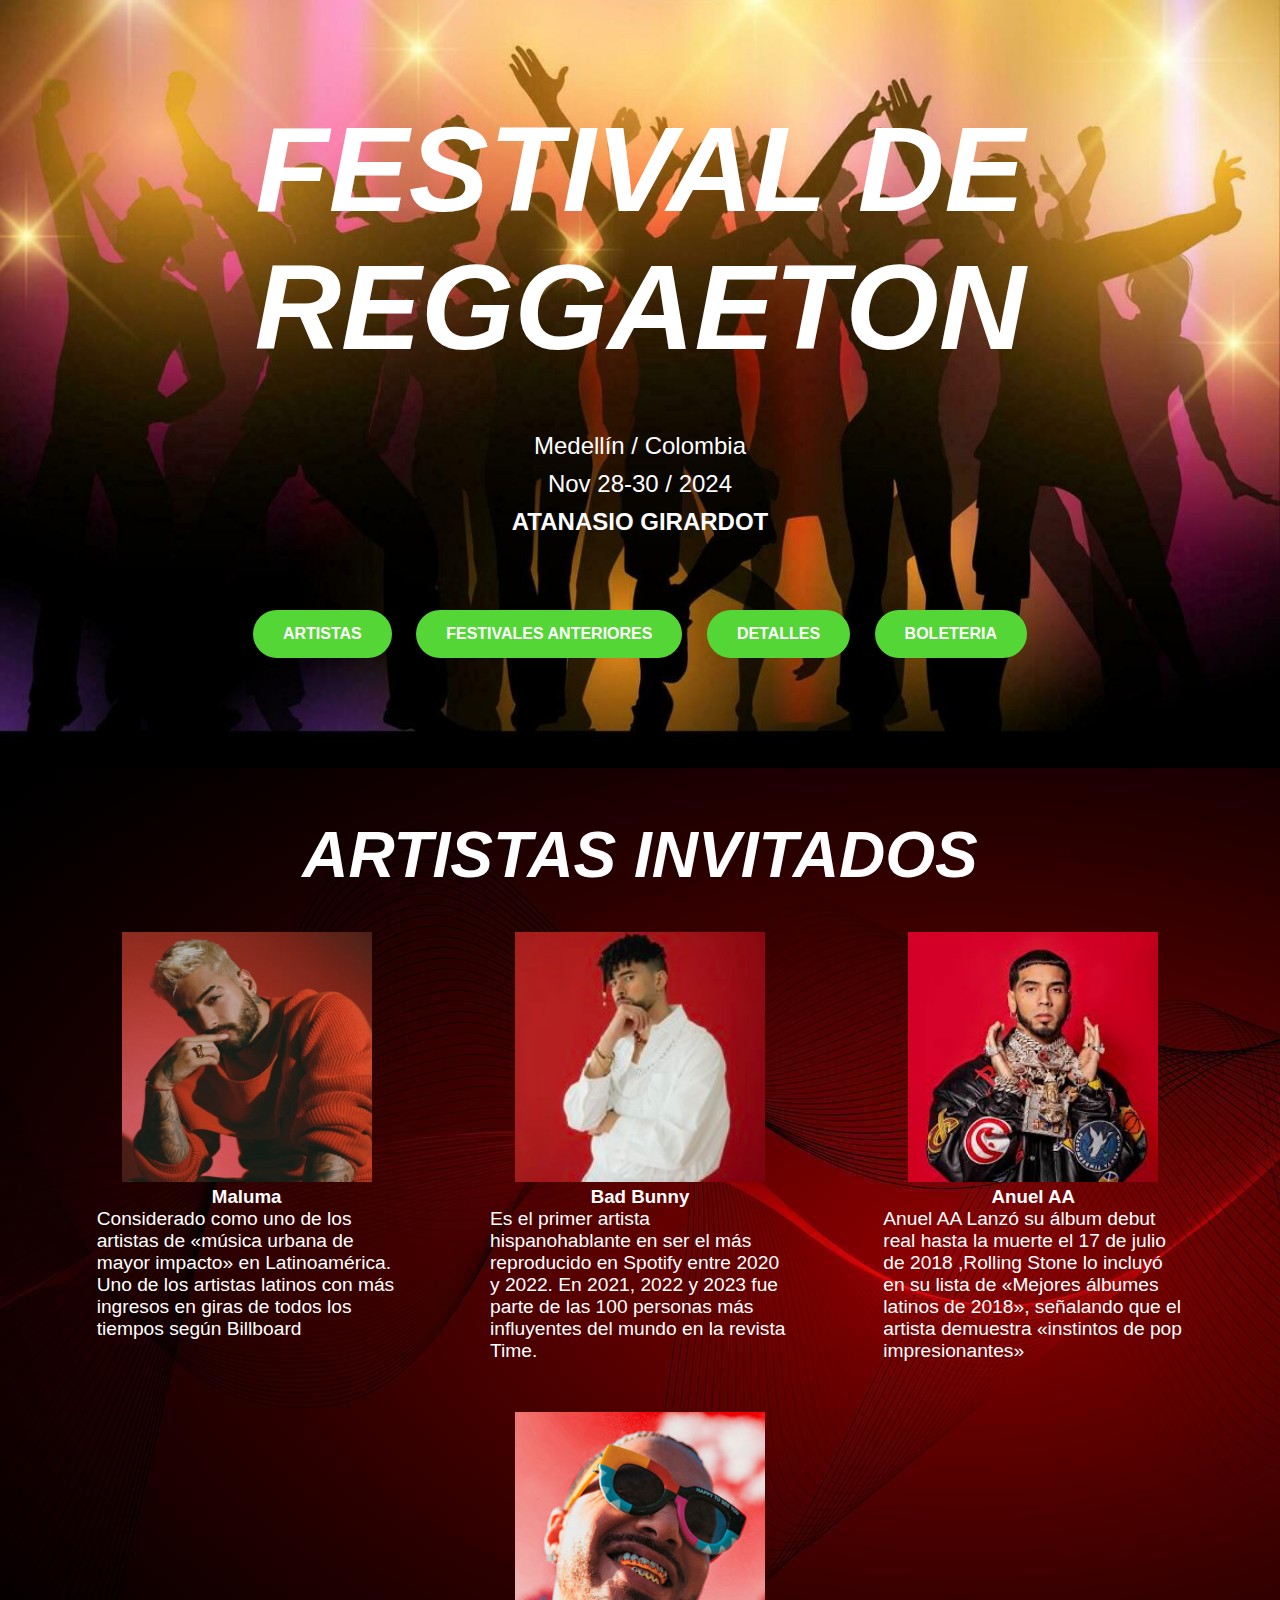
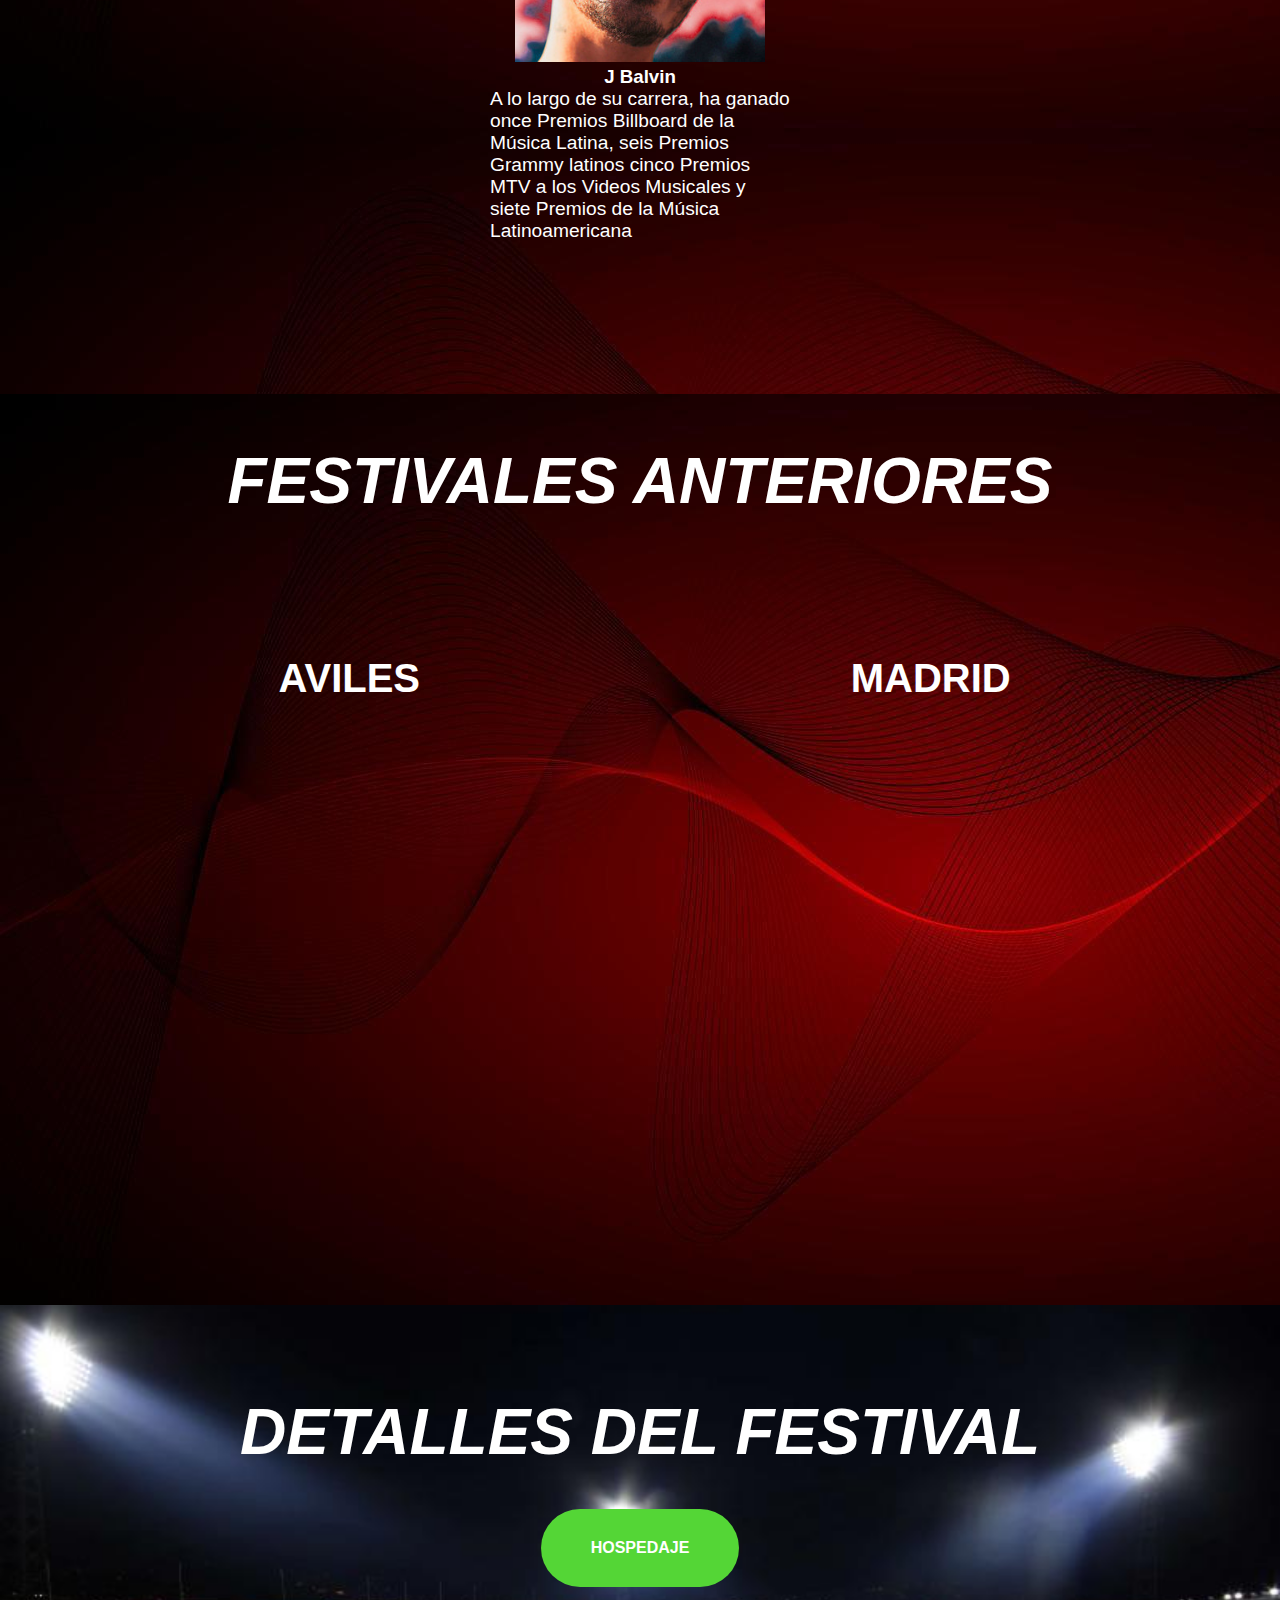
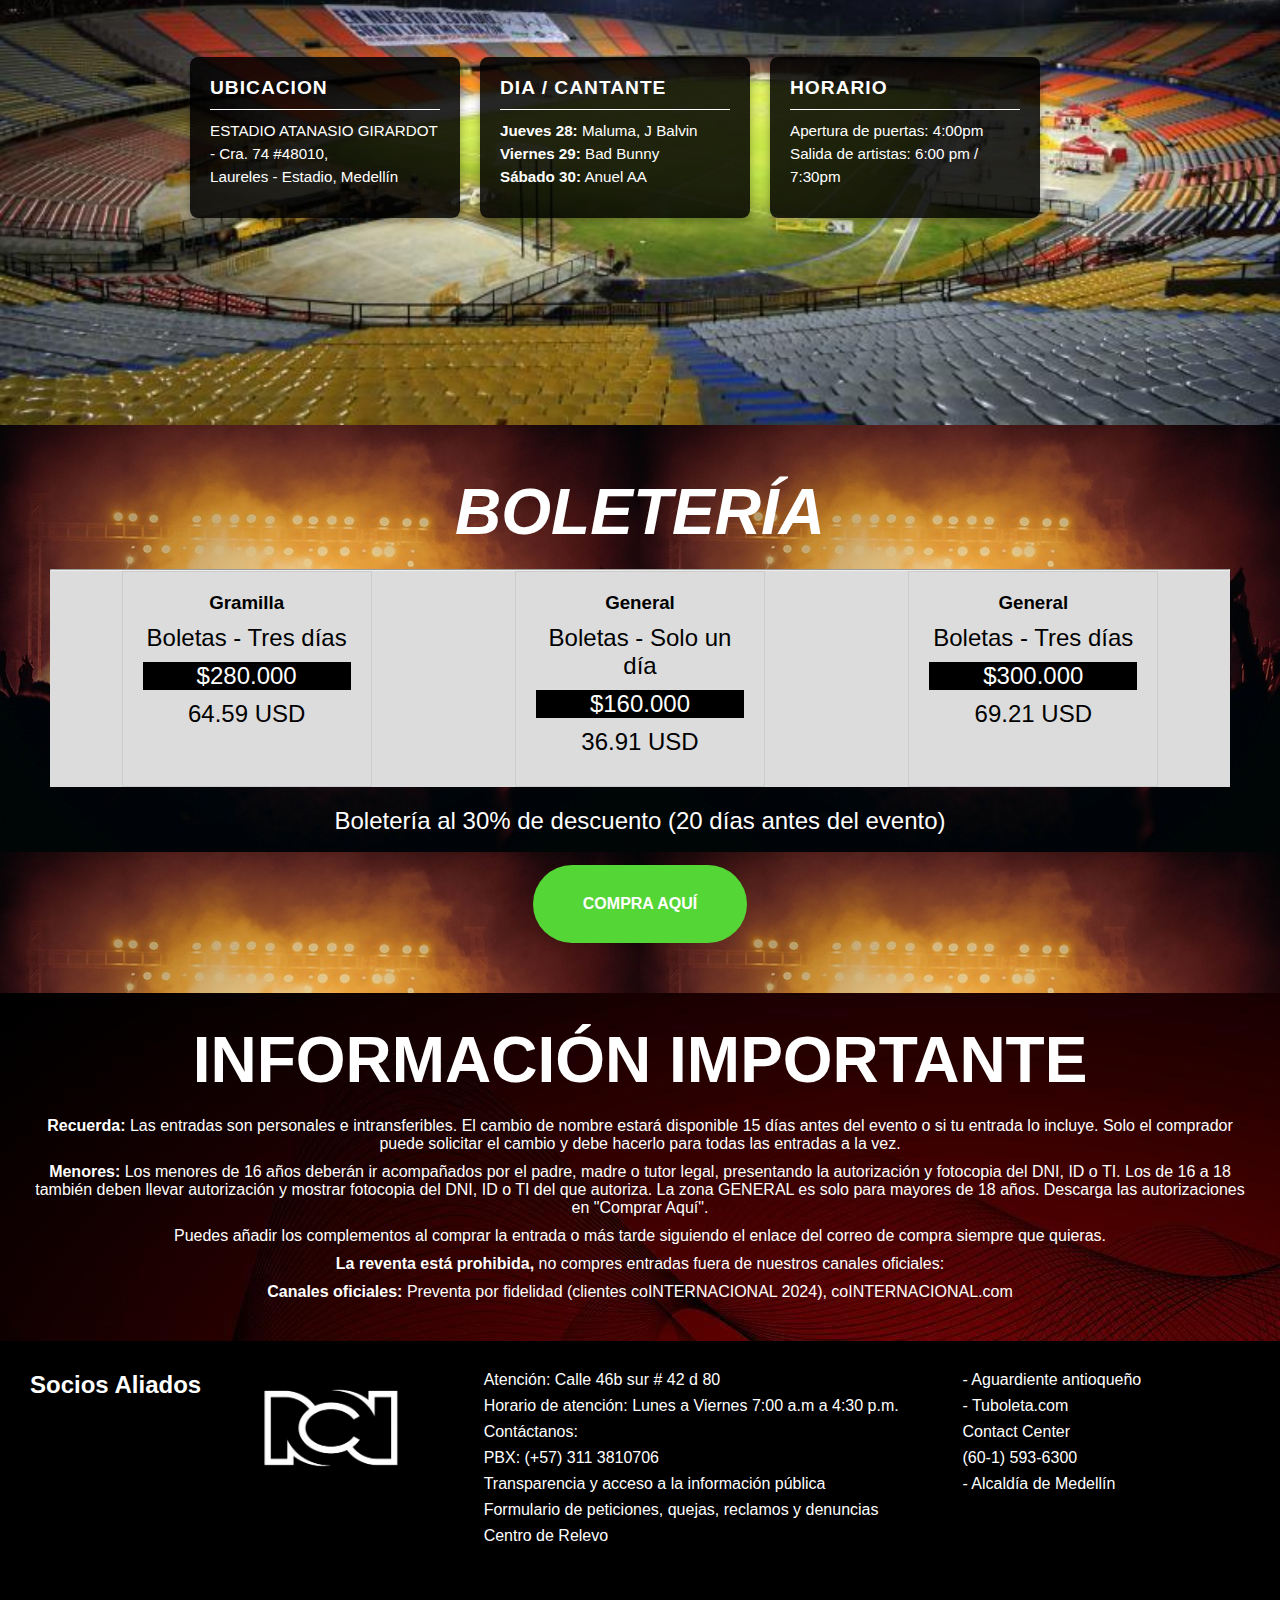
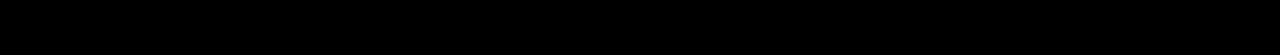
<file: index.html>
<!DOCTYPE html>
<html lang="es">

<head>
    <meta charset="UTF-8">
    <meta name="viewport" content="width=device-width, initial-scale=1.0">
    <title>Festival COInternacional</title>
    <link rel="stylesheet" href="styles.css">
</head>

<body>
    <header>
        <main>
            <div class="banner">
                <h1><i>FESTIVAL DE REGGAETON</i></h1>
               <br>
               <br>

                <p>Medellín / Colombia</p>
                <p>Nov 28-30 / 2024</p>
                <p> <strong>ATANASIO GIRARDOT </strong> </p>
                <br>
                <br>
                <br>
                <a href="#artistas" class="ver-lineup">
                    ARTISTAS </a> <a href="#videos" class="ver-lineup">FESTIVALES ANTERIORES</a> <a href="#detalles" class="ver-lineup">DETALLES </a> <a href="#boleteria" class="ver-lineup">BOLETERIA</a> 
        </main>
    </header>
    <section id="artistas">
        <h1><i>ARTISTAS INVITADOS</i></h1>

        <div class="artistas-container">
            <div class="artista">
                <img src="img/maluma.jpg" alt="Maluma">
                <h3>Maluma</h3>
                <p>Considerado como uno de los artistas de «música urbana de mayor impacto» en Latinoamérica. Uno de los
                    artistas latinos con más ingresos en giras de todos los tiempos según Billboard</p>
            </div>
            <div class="artista">
                <img src="img/badbunny.png" alt="Bad Bunny">
                <h3>Bad Bunny</h3>
                <p>Es el primer artista hispanohablante en ser el más reproducido en Spotify entre 2020 y 2022. En 2021,
                    2022 y 2023 fue parte de las 100 personas más influyentes del mundo en la revista Time.</p>
            </div>
            <div class="artista">
                <img src="img/anuelaa.jpg" alt="Anuel AA">
                <h3>Anuel AA</h3>
                <p>Anuel AA Lanzó su álbum debut real hasta la muerte el 17 de julio de 2018 ,Rolling Stone lo incluyó
                    en su lista de «Mejores álbumes latinos de 2018», señalando que el artista demuestra «instintos de
                    pop impresionantes»</p>
            </div>
            <div class="artista">
                <img src="img/J balvin.jpg" alt="J Balvin">
                <h3>J Balvin</h3>
                <p>A lo largo de su carrera, ha ganado once Premios Billboard de la Música Latina, seis Premios
                    Grammy latinos cinco Premios MTV a los Videos Musicales y siete Premios de la Música Latinoamericana
                </p>
                

            </div>
        </div>
        <br>
        <br>
        <br>
        <br>
    </section>
    <div id="videos" class="todo">
        <h1 class="Festival"><i>FESTIVALES ANTERIORES</i></h1>
   
        <section class="videos">
            <article>
                <h2 class="video">AVILES</h2>
                <iframe width="620" height="420" src="https://www.youtube.com/embed/F-9ibaH0NSg?si=4PpnYP5co_NJQiVg"
                    title="YouTube video player" frameborder="0"
                    allow="accelerometer; autoplay; clipboard-write; encrypted-media; gyroscope; picture-in-picture; web-share"
                    referrerpolicy="strict-origin-when-cross-origin" allowfullscreen></iframe>
            </article>

            <article>
                <h2 class="videodos">MADRID</h2>
                <iframe width="620" height="420" src="https://www.youtube.com/embed/VbBWepFCfHI?si=3W3AuOsNWJJ7_R08"
                    title="YouTube video player" frameborder="0"
                    allow="accelerometer; autoplay; clipboard-write; encrypted-media; gyroscope; picture-in-picture; web-share"
                    referrerpolicy="strict-origin-when-cross-origin" allowfullscreen></iframe>

            </article>
            <br>
            <br>
            <br>
            <br>
            <br>
            
        </section>
    </div>


    <div id="detalles" class="detalles">
        <h1><i>DETALLES DEL FESTIVAL</i></h1>

        <a href="pagina2.html" class="hospedaje"><strong>HOSPEDAJE </strong> </a>

        <div class="contenedores">
            <div class="cuadro">
                <h2>UBICACION</h2>
                <p>ESTADIO ATANASIO GIRARDOT - Cra. 74 #48010,<br>Laureles - Estadio, Medellín</p>
            </div>
            <div class="cuadro">
                <h2>DIA / CANTANTE</h2>
                <p><strong>Jueves 28:</strong> Maluma, J Balvin<br>
                    <strong>Viernes 29:</strong> Bad Bunny<br>
                    <strong>Sábado 30:</strong> Anuel AA
                </p>
            </div>
            <div class="cuadro">
                <h2>HORARIO</h2>
                <p>Apertura de puertas: 4:00pm<br>
                    Salida de artistas: 6:00 pm / 7:30pm</p>
            </div>
        </div>
      
    </div>

    <section id="boleteria">
        <h1><i>BOLETERÍA</i></h1><hr>
        <div class="boleta-container">
            <div class="boleta">
                <h3>Gramilla</h3>
                <p>Boletas - Tres días</p>
                <p class="plata">$280.000</p>
                <p>64.59 USD</p>
            </div>
            <div class="boleta">
                <h3>General</h3>
                <p>Boletas - Solo un día</p>
                <p class="plata">$160.000</p>
                <p>36.91 USD</p>
            </div>
            <div class="boleta">
                <h3>General</h3>
                <p>Boletas - Tres días</p>
                <p class="plata">$300.000</p>
                <p>69.21 USD</p>
            </div>
        </div>
        <p class="promo">Boletería al 30% de descuento (20 días antes del evento)</p>
        <a href="https://www.tuboleta.com/es" class="comprar"><strong> COMPRA AQUÍ </strong> </a>

    </section>

    <section id="informacion-importante">
        <h1></i>INFORMACIÓN IMPORTANTE</i></h1> 
        <ul>
            <li><strong>Recuerda:</strong> Las entradas son personales e intransferibles. El cambio de nombre estará
                disponible 15 días antes del evento o si tu entrada lo incluye. Solo el comprador puede solicitar el
                cambio y debe hacerlo para todas las entradas a la vez.</li>
            <li><strong>Menores:</strong> Los menores de 16 años deberán ir acompañados por el padre, madre o tutor
                legal, presentando la autorización y fotocopia del DNI, ID o TI. Los de 16 a 18 también deben llevar
                autorización y mostrar fotocopia del DNI, ID o TI del que autoriza. La zona GENERAL es solo para mayores
                de 18 años. Descarga las autorizaciones en "Comprar Aquí".</li>
            <li>Puedes añadir los complementos al comprar la entrada o más tarde siguiendo el enlace del correo de
                compra siempre que quieras.</li>
            <li><strong>La reventa está prohibida,</strong> no compres entradas fuera de nuestros canales oficiales:
            </li>
            <li><strong>Canales oficiales:</strong> Preventa por fidelidad (clientes coINTERNACIONAL 2024),
                coINTERNACIONAL.com</li>
        </ul>
    </section>

    <footer>
        <div class="socios-aliados">
            <h2>Socios Aliados</h2>
            <div class="logo">
                <img src="img/rcnlogo.png" alt="RCA">
            </div>
            <ul>
                <li>Atención: Calle 46b sur # 42 d 80</li>
                <li>Horario de atención: Lunes a Viernes 7:00 a.m a 4:30 p.m.</li>
                <li>Contáctanos:</li>
                <li>PBX: (+57) 311 3810706</li>
                <li>Transparencia y acceso a la información pública</li>
                <li>Formulario de peticiones, quejas, reclamos y denuncias</li>
                <li>Centro de Relevo</li>
            </ul>
            <ul>
                <li>- Aguardiente antioqueño</li>
                <li>- Tuboleta.com</li>
                <li>Contact Center</li>
                <li>(60-1) 593-6300</li>
                <li>- Alcaldía de Medellín</li>
            </ul>
            <div class="social-media">
                <a href="#"><i class="fab fa-instagram"></i></a>
                <a href="#"><i class="fab fa-facebook-f"></i></a>
                <a href="#"><i class="fab fa-twitter"></i></a>

            </div>
        </div>
        <br>
        <br>
        <br>
        <br>

    </footer>

</body>

</html>
</file>
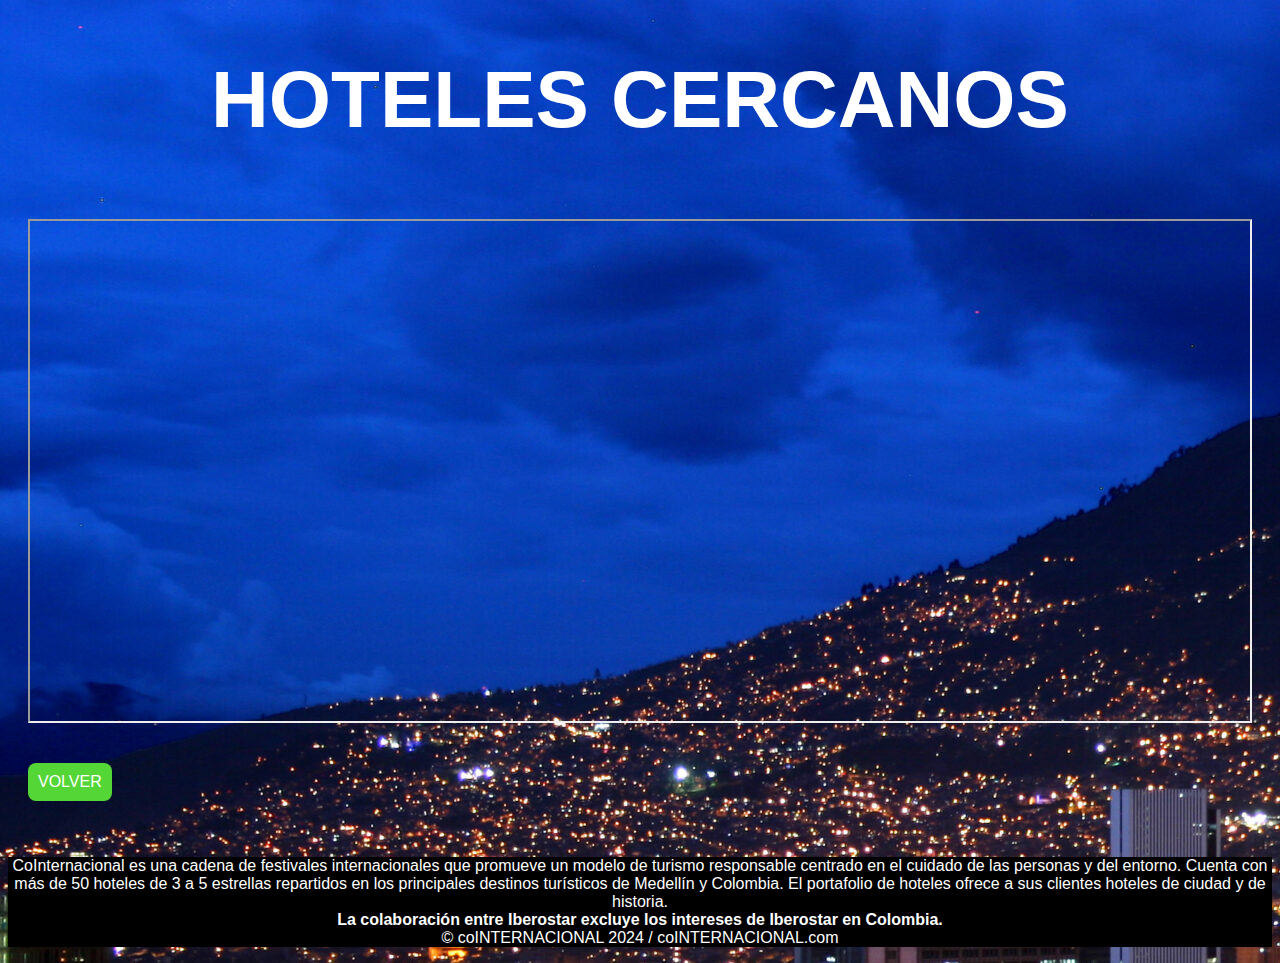
<file: pagina2.html>
<!DOCTYPE html>
<html lang="es">

<head>
    <meta charset="UTF-8">
    <meta name="viewport" content="width=device-width, initial-scale=1.0">
    <title>Festival Internacional de Reggaeton</title>
    <link rel="stylesheet" href="estilo2.css">
</head>

<body>
    <div class="todo">
        <header>
            <h1> HOTELES CERCANOS</h1> 
        </header>
        <section>
            <article class="hoteles">
                <iframe
                    src="https://www.booking.com/searchresults.es.html?label=gog235jc-1DCAUoMkIZZXN0YWRpby1hdGFuYXNpby1naXJhcmRvdEgKWANoMogBAZgBCrgBF8gBFdgBA-gBAfgBAogCAagCA7gCna-EuQbAAgHSAiQzNDZlYTAyYy0yZGM5LTRlNWEtYWNkZC05MGMxMTQzMGVjYTfYAgTgAgE&aid=356980&landmark=228419&map=1&atlas_src=lp_map&nflt=ht_id%3D204#map_opened"
                    frameborder="1" width="100%" height="500"></iframe>
                    <a href="index.html" class="volver"> VOLVER </a>


            </article>

            <div class="ultimo"> 
                <p> CoInternacional es una cadena de festivales internacionales que promueve un modelo de turismo
                    responsable centrado en el cuidado de las personas y del entorno. Cuenta con más de 50 hoteles de 3 a
                    5 estrellas repartidos en los principales destinos turísticos de Medellín y Colombia. El portafolio de
                    hoteles ofrece a sus clientes hoteles de ciudad y de historia. <br>
                    <strong>La colaboración entre Iberostar excluye los intereses de Iberostar en Colombia.</strong> <br>
                    © coINTERNACIONAL 2024 / coINTERNACIONAL.com</p>
            </div>


</body>

</html>
</file>
<file: styles.css>
* h1{
color: white;
}
body {
    margin: 0;
    font-family: sans-serif;

}
header {
    background-image: url('img/silhouettes-of-party-people-dancing-on-an-abstract-background-free-vector.jpg');
    background-size: cover;
    background-position: center;
    color: white;
    text-align: center;
    padding: 100px 0;
}

.banner {
    max-width: 800px;
    margin: 0 auto;
}

.banner h1{
    font-size: 120px;
}
h1 {
    font-size: 4rem;
    margin-bottom: 20px;
}

p {
    font-size: 1.5rem;
    margin-bottom: 10px;
}

.ver-lineup {
    display: inline-block;
    background-color: #54d636;
    color: white;
    padding: 15px 30px;
    text-decoration: none;
    border-radius: 40px;
    cursor: pointer;
    margin: 10px;
    font-weight: bold;
}

.ver-lineup:hover{
    background-color: #45b92d;
}


#artistas {
    background-image: url('img/Fondo\ de\ los\ artistas.jpg');
    color: white;
    text-align: center;
    padding: 50px;
}

.artistas-container p{
    text-align: left;
    font-size: 1.2rem;
}

.artistas-container {
    display: flex;
    flex-wrap: wrap;
    justify-content: space-around;

}

.artista {
   
    width: 300px;
    margin: 20px;
    text-align: center;
}

.artista img {
    width: 100%;
    top: 250px;
    left: 250px;
    width: 250px;
    height: 250px;


}


/*ESTO ES DE LOS VIDEOS JFER*/

*{
    margin: 0%;
    padding: 0%;
    box-sizing: border-box;
}

.todo{
    font-weight: 200px;
    background-image:url(img/Fondo\ de\ los\ artistas.jpg);
    padding: 50px;
    text-align: center;

}


.todo h2{
    color: white;
    font-size: 40px;
}

.cabeza{
    height: 150px;
    line-height: 150px;
    text-align: center;
   
 }

.videos{
    padding: 20px;
    display: flex;
    column-gap: 2%;
    flex-wrap: wrap;
    row-gap: 20px;
    margin-top: 10%;
}


 article{
    color: white;
    text-align: center;
    width: 49%;
    border-radius: 10px
 }

 /*desde aca son los detalles del festival*/

 .detalles {
    background-image: url(img/estadio.jpeg);
    background-size: cover;
    background-position: center;
    color: white;
    display: flex;
    flex-direction: column;
    align-items: center;
    justify-content: flex-start;
    padding-top: 90px;
    min-height: 80vh;
}


.cuadro h2{
    font-size: 2em;
    margin-bottom: 10px;
    font-weight: bold;
    letter-spacing: 1px;
    text-transform: uppercase;
}

.hospedaje {
    background-color: #54d636;
    border: none;
    border-radius: 40px;
    color: white;
    padding: 30px 50px;
    font-size: 1em;
    cursor: pointer;
    margin: 20px 0;
    text-decoration: none;

}

.hospedaje:hover {
    background-color: #45b92d;
}

.contenedores {
    display: flex;
    justify-content: flex-start;
    gap: 20px;
    text-align: center;
    padding: 50px;
    width: 90%;
    max-width: 1000px;
    border-radius: 8px;

}

.cuadro{
    background: rgba(0, 0, 0, 0.85);
    padding: 20px;
    border-radius: 8px;
    width: 30%;
    text-align: left;
    box-shadow: 0 4px 8px rgba(0, 0, 0, 0.3);
}

.cuadro h2 {
    font-size: 1.2em;
    border-bottom: 1px solid white;
    padding-bottom: 10px;
    margin-bottom: 10px;
}

.cuadro p{
    font-size: 0.95em;
    line-height: 1.5;
}

/*desde aca empieza lo de boleteria*/

#boleteria {
    background-image: url(img/concierto\ ultima\ plantilla.jpg);
    color: white;
    text-align: center;
    padding: 50px;
}

.boleta-container {
    background-color: gainsboro;
    color: black;
    display: flex;
    justify-content: space-around;
}

.boleta {
    border: 1px solid #ccc;
    padding: 20px;
    text-align: center;
    width: 250px;
}

.plata{
    background-color: black;
    color: white;
}

.boleta h3 {
    margin-bottom: 10px;
}

.promo {
    margin-top: 20px;
}

.comprar {
    display: inline-block;
    background-color:#54d636;
    color: white;
    padding: 30px 50px;
    text-decoration: none;
    border-radius: 40px;
    margin-top: 20px;
}

.comprar:hover{
    background-color: #45b92d; ;
}


#informacion-importante {
    background-image: url(img/Fondo\ de\ los\ artistas.jpg);
    color: white;
    padding: 30px;
    text-align: center;
}

#informacion-importante h2 {
    margin-bottom: 20px;
}

#informacion-importante ul {
    list-style: none;
    padding: 0;
    margin: 0;
}

#informacion-importante li {
    margin-bottom: 10px;
}


footer {
    background-color: black;
    color: #fff;
    padding: 30px;
    text-align: left;
    flex: 1;
}

.socios-aliados {
    display: flex;
    justify-content: space-between;
    gap: 20px;
    align-items: flex-start
}

.socios-aliados h2{
    font-size: 1.5em;
    margin-bottom: 10px;
}

.logo {
    width: 200px;
}

.logo img {
    width: 100%;
    margin-bottom: 10px;
}

.socios-aliados ul {
    list-style: none;
    padding: 0;
    margin: 0 15px;
}

.socios-aliados ul li {
    margin-bottom: 8px;
}

.social-media {
    display: flex;
}

.social-media a {
    margin: 0 10px;
    color: #fff;
    font-size: 24px;
}


@media (max-width: 600px) {
    /* HEADER */
    header {
      padding: 50px 0;
    }
    .banner h1 {
      font-size: 80px;
    }
  
    /* ARTISTAS */
    .artistas-container {
      flex-direction: column;
    }
    .artista {
      width: 100%;
      margin: 10px 0;
    }
  
    /* ANTERIORES */
    .videos {
      flex-direction: column;
    }
    article {
      width: 100%;
    }
  
    /* DETALLES */
    .contenedores {
      flex-direction: column;
    }
    .cuadro {
      width: 100%;
      margin-bottom: 20px;
    }
  
    /* BOLETA */
    .boleta-container {
      flex-direction: column;
    }
    .boleta {
      width: 100%;
    }
  
    /* NUEVO FOOTER*/
    .socios-aliados {
      flex-direction: column;
      align-items: center;
    }
  }

  @media (min-width: 600px) and (max-width: 1024px) {
    /* HEADER */
    header {
      padding: 75px 0;
    }
    .banner h1 {
      font-size: 100px;
    }
  
    /* ARTISTAS */
    .artistas-container {
      flex-direction: row;
    }
    .artista {
      width: 45%;
      margin: 10px;
    }
  
    /* ESTE ES ANTERIORES */
    .videos {
      flex-direction: row;
    }
    article {
      width: 48%;
    }
  
    /* DETALLES */
    .contenedores {
      flex-direction: row;
    }
    .cuadro {
      width: 30%;
    }
  
    /* BOLETERÍA */
    .boleta-container {
      flex-direction: row;
    }
    .boleta {
      width: 45%;
    }
  }

  /* A PARTIR DE ACÁ ES PARA AJUSTAR LOS PÁRRAFOS PARA QUE SEPA */
  @media (max-width: 600px) {
  
    html {
      font-size: 16px; 
    }
  
    h1 {
      font-size: 2.5rem;
    }
    p {
      font-size: 1rem;
    }
  }

  @media (min-width: 600px) and (max-width: 1024px) {

    html {
      font-size: 18px;
    }
  
    h1 {
      font-size: 3rem;
    }
    p {
      font-size: 1.2rem;
    }
  }

  img {
    max-width: 100%;
    height: auto;
  }
</file>
<file: estilo2.css>
body{
    background-image: url(img/Fondo\ medellin\ noche.jpg);
}


.hoteles{
    padding: 20px;
    display: flex;
    column-gap: 2%;
    flex-wrap: wrap;
    row-gap: 20px;
}

.volver{
    background-color: #54d636;
    border: none;
    border-radius: 8px;
    color: white;
    padding: 10px 10px;
    font-size: 1em;
    cursor: pointer;
    margin: 20px 0;
    text-decoration: none;
}

.volver:hover{
    background-color: #45b92d;

}

.todo{
text-align: center;
color: white;
font-family: sans-serif;
}

.todo h1{
    font-size: 80px;
}


p{
    background-color:black;
    font-family: sans-serif;

}

@media (max-width: 600px) {
    
    html {
      font-size: 16px;
    }
    h1 {
      font-size: 3rem;
    }
  
    .hoteles {
      flex-direction: column;
    }
  }

     /* AJUSTE PARA LOS TEXTOS DE SEGUNDA PÁGINA */
  @media (min-width: 600px) and (max-width: 1024px) {

    html {
      font-size: 18px;
    }
    h1 {
      font-size: 4rem;
    }

    .hoteles {
      flex-direction: row;
      flex-wrap: wrap;
      justify-content: space-between;
    }
  }

  @media (max-width: 600px) {
    html {
        font-size: 16px; 
    }

    .hoteles {
        flex-direction: column; 
        justify-content: center;
    }

    .hotel {
        width: 100%;
    }
}

@media (min-width: 600px) and (max-width: 1024px) {
    html {
        font-size: 18px;
    }
}
</file>
